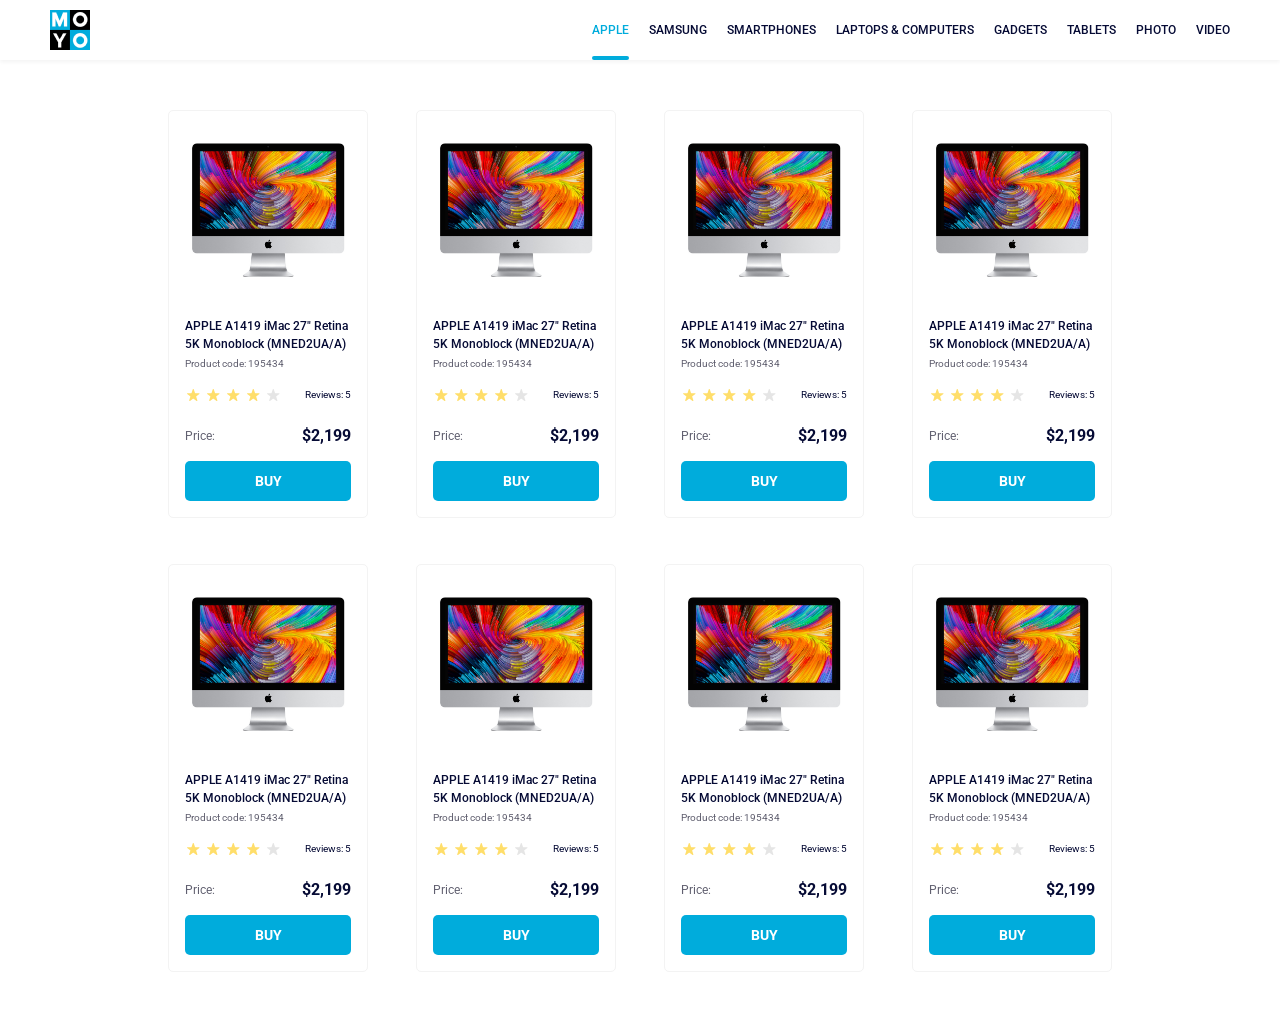
<file: index.html>
<!doctype html><html lang="en"><head><meta charset="utf-8"><meta name="viewport" content="width=device-width, initial-scale=1.0"><title>Catalog</title><link rel="preconnect" href="https://fonts.gstatic.com"><link href="https://fonts.googleapis.com/css2?family=Roboto:wght@400;500;700&display=swap" rel="stylesheet"><link rel="stylesheet" href="index.9913f959.css"></head><body> <header class="header"> <a href="index.html" class="header__logo logo"> <img src="logo.eddae0ff.png" alt="Moyo logo" class="logo__img"> </a> <nav class="header__nav nav"> <ul class="nav__list"> <li class="nav__item"> <a href="index.html" class="is-active nav__link nav__link--active"> Apple </a> </li> <li class="nav__item"> <a href="index.html" class="nav__link"> Samsung </a> </li> <li class="nav__item"> <a href="index.html" class="nav__link"> Smartphones </a> </li> <li class="nav__item"> <a href="index.html" class="nav__link" data-qa="nav-hover"> Laptops & Computers </a> </li> <li class="nav__item"> <a href="index.html" class="nav__link"> Gadgets </a> </li> <li class="nav__item"> <a href="index.html" class="nav__link"> Tablets </a> </li> <li class="nav__item"> <a href="index.html" class="nav__link"> Photo </a> </li> <li class="nav__item"> <a href="index.html" class="nav__link"> Video </a> </li> </ul> </nav> </header> <main> <section class="things"> <ul class="things__list"> <li class="things__item"> <article class="card things__article" data-qa="card"> <img class="card__img" src="imac.202c52ff.jpeg" alt="imac photo"> <h3 class="card__title"> APPLE A1419 iMac 27" Retina 5K Monoblock (MNED2UA/A) </h3> <p class="card__product-code">Product code: 195434</p> <div class="card__stars-container"> <div class="card__stars"> <div class="stars stars--4"> <div class="stars__item"></div> <div class="stars__item"></div> <div class="stars__item"></div> <div class="stars__item"></div> <div class="stars__item"></div> </div> </div> <p class="card__reviews">Reviews: 5</p> </div> <div class="card__price"> <div class="price"> <div class="price__text">Price:</div> <div class="price__value">$2,199</div> </div> </div> <div class="card__link"> <a class="link" href="#" data-qa="card-hover"> Buy </a> </div> </article> </li> <li class="things__item"> <article class="card things__article"> <img class="card__img" src="imac.202c52ff.jpeg" alt="imac photo"> <h3 class="card__title"> APPLE A1419 iMac 27" Retina 5K Monoblock (MNED2UA/A) </h3> <p class="card__product-code">Product code: 195434</p> <div class="card__stars-container"> <div class="card__stars"> <div class="stars stars--4"> <div class="stars__item"></div> <div class="stars__item"></div> <div class="stars__item"></div> <div class="stars__item"></div> <div class="stars__item"></div> </div> </div> <p class="card__reviews">Reviews: 5</p> </div> <div class="card__price"> <div class="price"> <div class="price__text">Price:</div> <div class="price__value">$2,199</div> </div> </div> <div class="card__link"> <a class="link" href="#"> Buy </a> </div> </article> </li> <li class="things__item"> <article class="card things__article"> <img class="card__img" src="imac.202c52ff.jpeg" alt="imac photo"> <h3 class="card__title"> APPLE A1419 iMac 27" Retina 5K Monoblock (MNED2UA/A) </h3> <p class="card__product-code">Product code: 195434</p> <div class="card__stars-container"> <div class="card__stars"> <div class="stars stars--4"> <div class="stars__item"></div> <div class="stars__item"></div> <div class="stars__item"></div> <div class="stars__item"></div> <div class="stars__item"></div> </div> </div> <p class="card__reviews">Reviews: 5</p> </div> <div class="card__price"> <div class="price"> <div class="price__text">Price:</div> <div class="price__value">$2,199</div> </div> </div> <div class="card__link"> <a class="link" href="#"> Buy </a> </div> </article> </li> <li class="things__item"> <article class="card things__article"> <img class="card__img" src="imac.202c52ff.jpeg" alt="imac photo"> <h3 class="card__title"> APPLE A1419 iMac 27" Retina 5K Monoblock (MNED2UA/A) </h3> <p class="card__product-code">Product code: 195434</p> <div class="card__stars-container"> <div class="card__stars"> <div class="stars stars--4"> <div class="stars__item"></div> <div class="stars__item"></div> <div class="stars__item"></div> <div class="stars__item"></div> <div class="stars__item"></div> </div> </div> <p class="card__reviews">Reviews: 5</p> </div> <div class="card__price"> <div class="price"> <div class="price__text">Price:</div> <div class="price__value">$2,199</div> </div> </div> <div class="card__link"> <a class="link" href="#"> Buy </a> </div> </article> </li> <li class="things__item"> <article class="card things__article"> <img class="card__img" src="imac.202c52ff.jpeg" alt="imac photo"> <h3 class="card__title"> APPLE A1419 iMac 27" Retina 5K Monoblock (MNED2UA/A) </h3> <p class="card__product-code">Product code: 195434</p> <div class="card__stars-container"> <div class="card__stars"> <div class="stars stars--4"> <div class="stars__item"></div> <div class="stars__item"></div> <div class="stars__item"></div> <div class="stars__item"></div> <div class="stars__item"></div> </div> </div> <p class="card__reviews">Reviews: 5</p> </div> <div class="card__price"> <div class="price"> <div class="price__text">Price:</div> <div class="price__value">$2,199</div> </div> </div> <div class="card__link"> <a class="link" href="#"> Buy </a> </div> </article> </li> <li class="things__item"> <article class="card things__article"> <img class="card__img" src="imac.202c52ff.jpeg" alt="imac photo"> <h3 class="card__title"> APPLE A1419 iMac 27" Retina 5K Monoblock (MNED2UA/A) </h3> <p class="card__product-code">Product code: 195434</p> <div class="card__stars-container"> <div class="card__stars"> <div class="stars stars--4"> <div class="stars__item"></div> <div class="stars__item"></div> <div class="stars__item"></div> <div class="stars__item"></div> <div class="stars__item"></div> </div> </div> <p class="card__reviews">Reviews: 5</p> </div> <div class="card__price"> <div class="price"> <div class="price__text">Price:</div> <div class="price__value">$2,199</div> </div> </div> <div class="card__link"> <a class="link" href="#"> Buy </a> </div> </article> </li> <li class="things__item"> <article class="card things__article"> <img class="card__img" src="imac.202c52ff.jpeg" alt="imac photo"> <h3 class="card__title"> APPLE A1419 iMac 27" Retina 5K Monoblock (MNED2UA/A) </h3> <p class="card__product-code">Product code: 195434</p> <div class="card__stars-container"> <div class="card__stars"> <div class="stars stars--4"> <div class="stars__item"></div> <div class="stars__item"></div> <div class="stars__item"></div> <div class="stars__item"></div> <div class="stars__item"></div> </div> </div> <p class="card__reviews">Reviews: 5</p> </div> <div class="card__price"> <div class="price"> <div class="price__text">Price:</div> <div class="price__value">$2,199</div> </div> </div> <div class="card__link"> <a class="link" href="#"> Buy </a> </div> </article> </li> <li class="things__item"> <article class="card things__article"> <img class="card__img" src="imac.202c52ff.jpeg" alt="imac photo"> <h3 class="card__title"> APPLE A1419 iMac 27" Retina 5K Monoblock (MNED2UA/A) </h3> <p class="card__product-code">Product code: 195434</p> <div class="card__stars-container"> <div class="card__stars"> <div class="stars stars--4"> <div class="stars__item"></div> <div class="stars__item"></div> <div class="stars__item"></div> <div class="stars__item"></div> <div class="stars__item"></div> </div> </div> <p class="card__reviews">Reviews: 5</p> </div> <div class="card__price"> <div class="price"> <div class="price__text">Price:</div> <div class="price__value">$2,199</div> </div> </div> <div class="card__link"> <a class="link" href="#"> Buy </a> </div> </article> </li> </ul> </section> </main> </body></html>
</file>
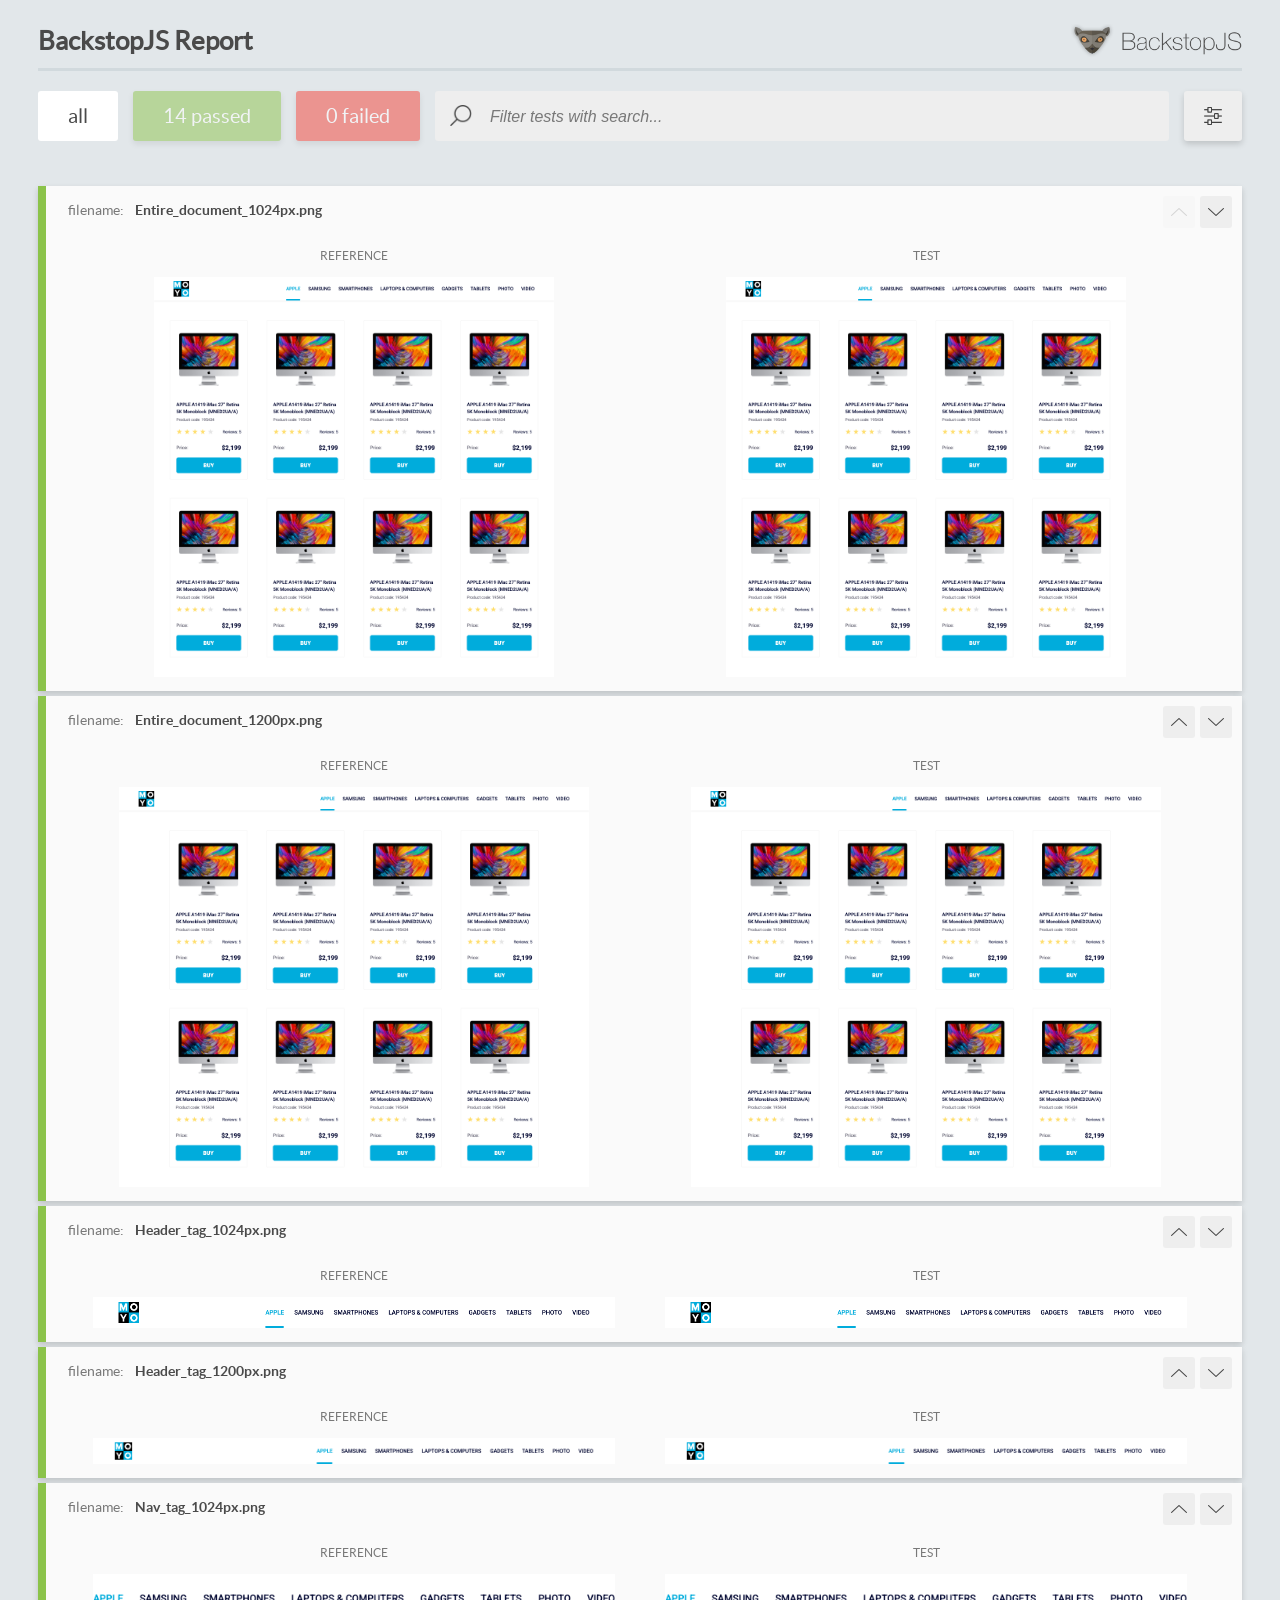
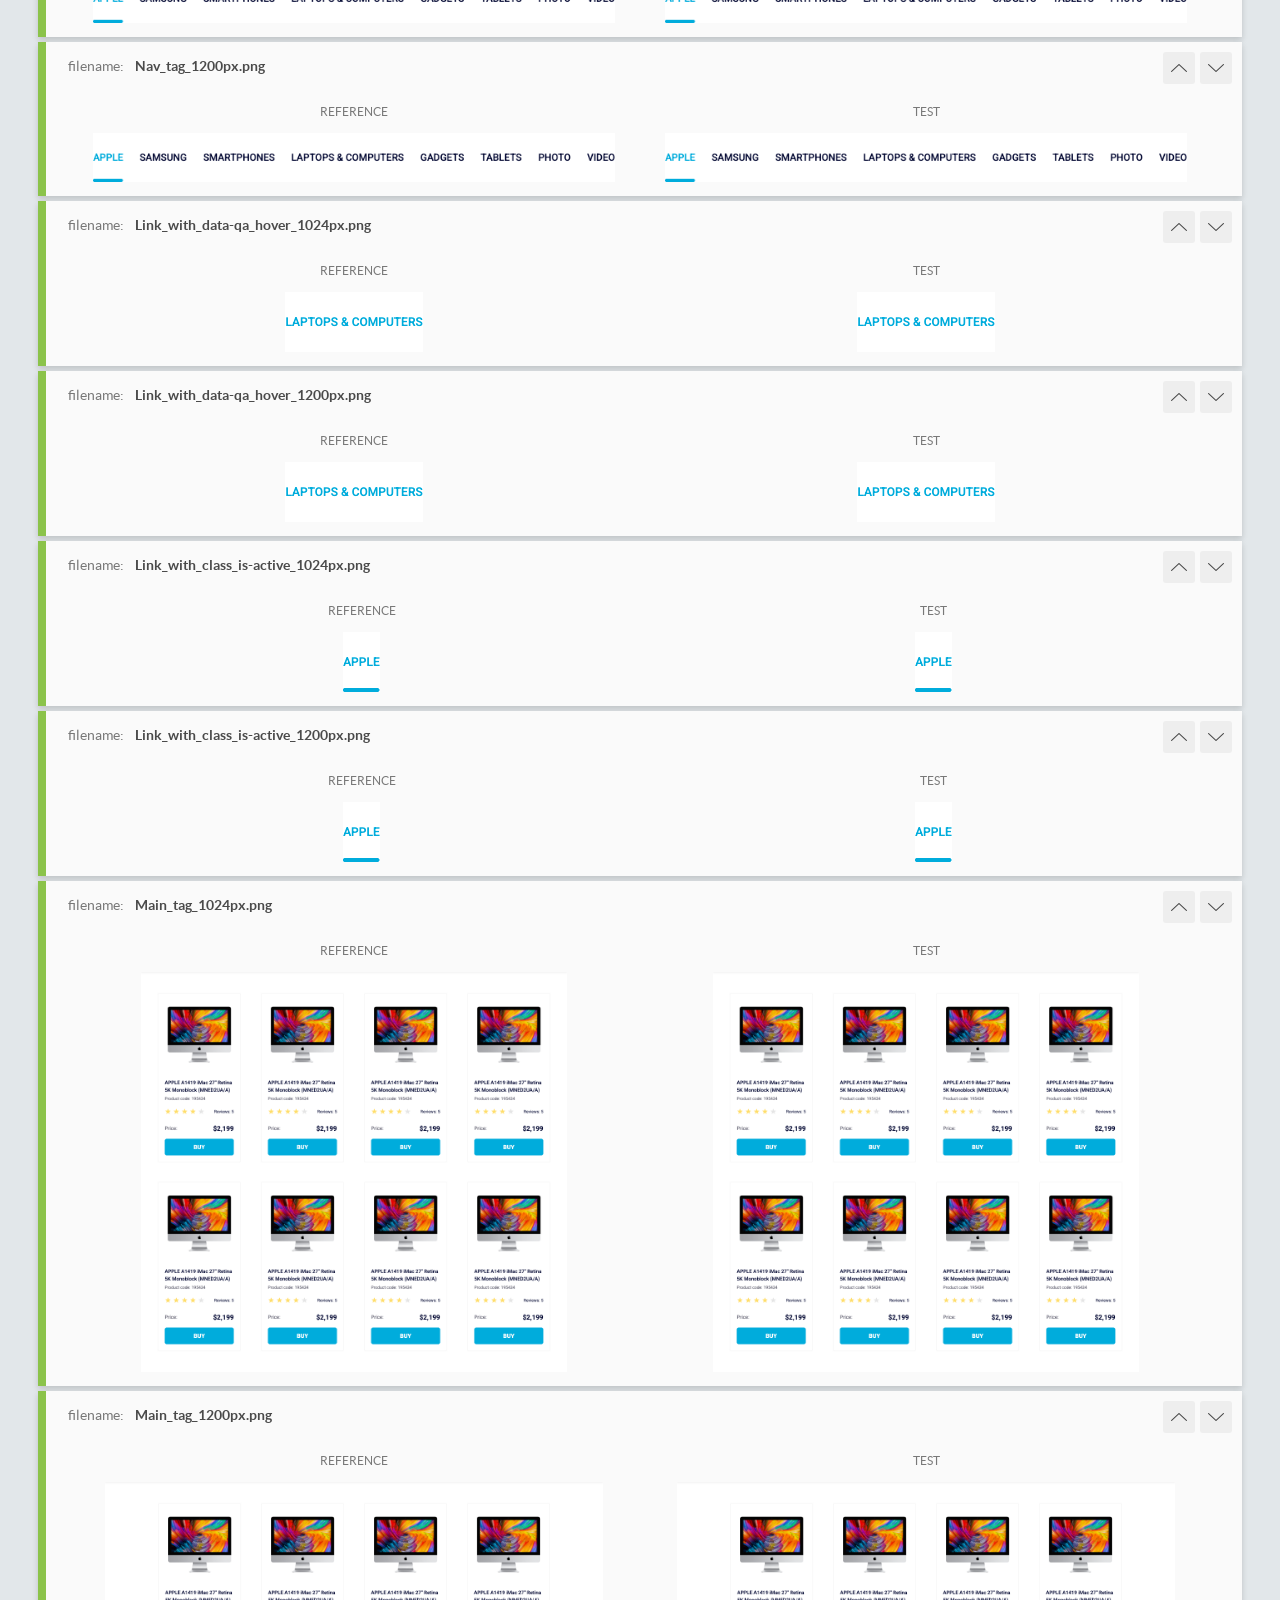
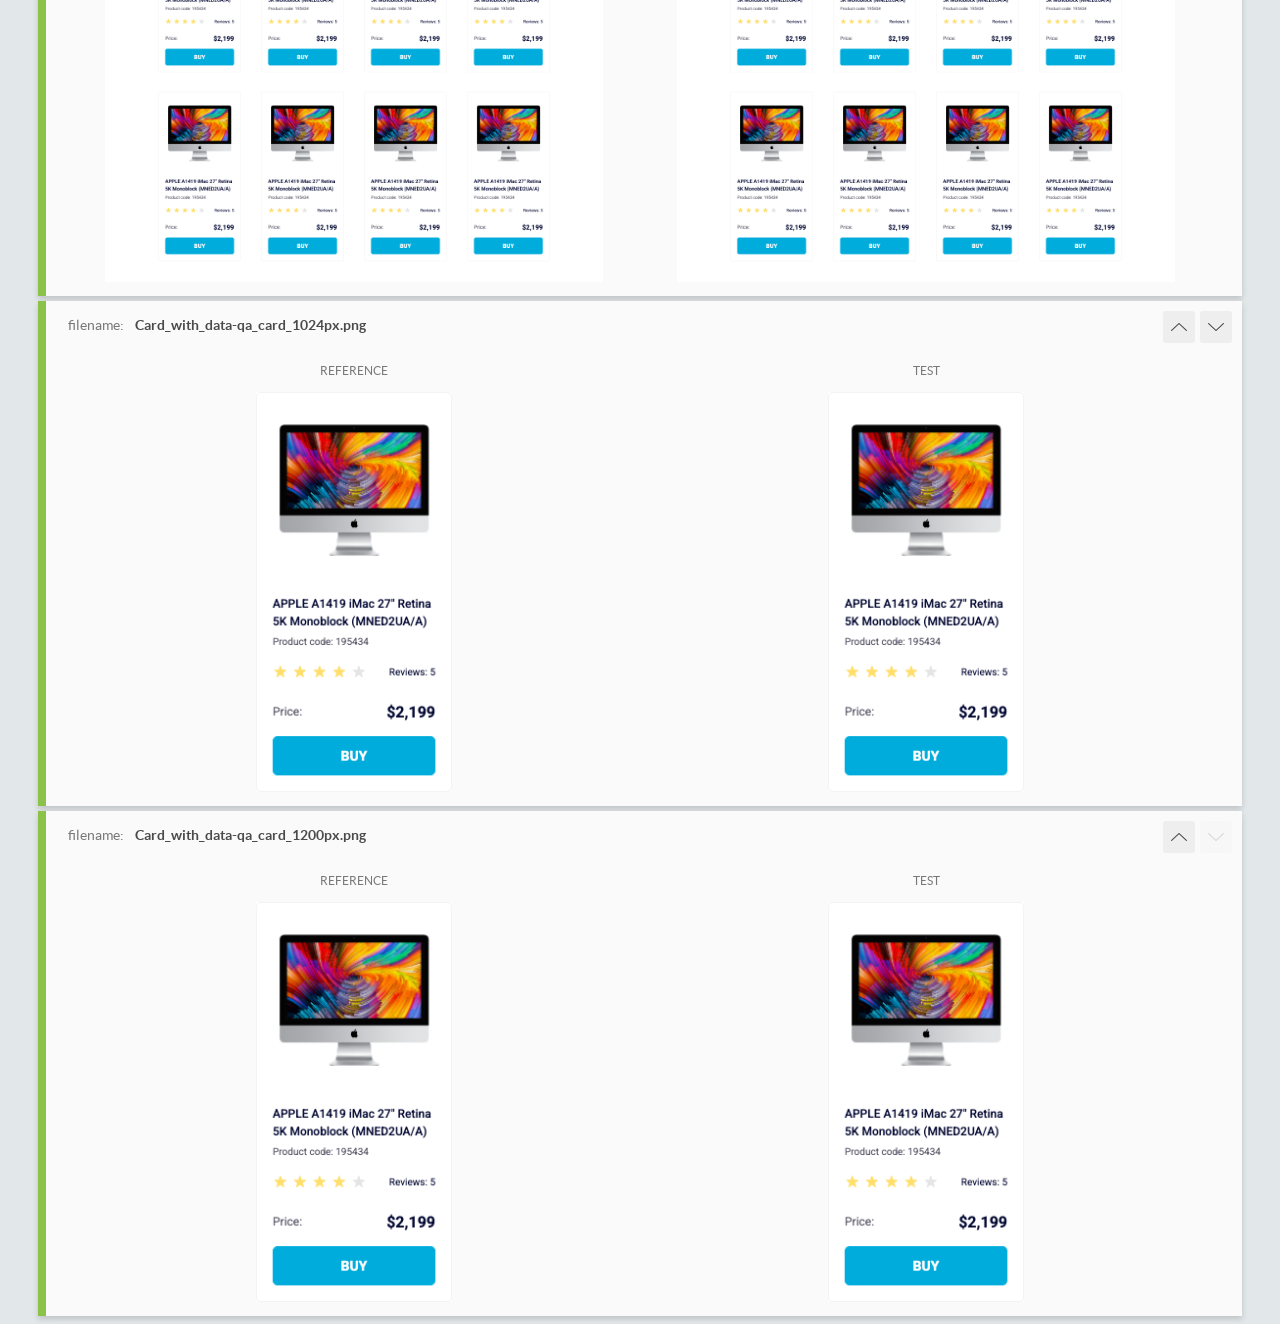
<file: report/html_report/index.html>
<!DOCTYPE html>
<html>
  <head>
    <meta charset="utf-8">
    <!-- Disable Cache -->
    <meta http-equiv="Cache-Control" content="no-cache, no-store, must-revalidate">
    <meta http-equiv="Pragma" content="no-cache">
    <meta http-equiv="Expires" content="0">

    <title>BackstopJS Report</title>

    <style>
      @font-face {
          font-family: 'latoregular';
          src: url('./assets/fonts/lato-regular-webfont.woff2') format('woff2'),
              url('./assets/fonts/lato-regular-webfont.woff') format('woff');
          font-weight: 400;
          font-style: normal;
      }
      @font-face {
          font-family: 'latobold';
          src: url('./assets/fonts/lato-bold-webfont.woff2') format('woff2'),
              url('./assets/fonts/lato-bold-webfont.woff') format('woff');
          font-weight: 700;
          font-style: normal;
      }

      .ReactModal__Body--open {
          overflow: hidden;
      }
      .ReactModal__Body--open .header {
        display: none;
      }

    </style>
  </head>
  <body style="background-color: #E2E7EA">
    <div id="root">

    </div>
    <script>
      function report (report) { // eslint-disable-line no-unused-vars
        window.tests = report;
      }
    </script>
    <script src="config.js"></script>
    <script src="index_bundle.js"></script>
  </body>
</html>
</file>
<file: index.9913f959.css>
*{box-sizing:border-box;margin:0;padding:0}ul{list-style:none}body{margin:0}img{display:block}.header{justify-content:space-between;align-items:center;height:60px;padding:0 50px;display:flex;box-shadow:0 2px 4px #0000000d}.logo{width:40px;height:40px;display:block}.logo__img{width:100%;height:100%}.nav__list{justify-content:center;align-items:center;gap:20px;display:flex}.nav__link{text-transform:uppercase;color:#060b35;justify-content:center;align-items:center;height:60px;font-family:Roboto,sans-serif;font-size:12px;font-style:normal;font-weight:500;text-decoration:none;transition:color .3s ease-in;display:flex;position:relative}.nav__link--active,.nav__link:hover{color:#00acdc}.nav__link--active:after{content:"";background-color:#00acdc;border-radius:8px;width:100%;height:4px;display:block;position:absolute;bottom:0}.things__list{grid-template-columns:repeat(1,200px);place-content:center;place-items:center;gap:46px 48px;padding:50px 40px;display:grid}@media (width>=488px){.things__list{grid-template-columns:repeat(2,200px)}}@media (width>=768px){.things__list{grid-template-columns:repeat(3,200px)}}@media (width>=1024px){.things__list{grid-template-columns:repeat(4,200px)}}.card{box-sizing:border-box;background-color:#fff;border:1px solid #f3f3f3;border-radius:5px;max-width:200px;height:100%;padding:32px 16px 16px;transition:transform .3s ease-in}.card:hover{cursor:pointer;transform:scale(1.2)}.card__img{width:160px;height:134px;margin:0 auto 40px;display:block}.card__title{color:#060b35;margin:0 0 4px;font-family:Roboto,sans-serif;font-size:12px;font-weight:500;line-height:18px;transition:color .3s ease-in}.card:hover .card__title{color:#34568b}.card__product-code{color:#616070;margin-bottom:16px;font-family:Roboto,sans-serif;font-size:10px;font-weight:400;line-height:14px}.card__stars-container{justify-content:space-between;align-items:center;margin-bottom:24px;display:flex}.card__reviews{color:#060b35;font-family:Roboto,sans-serif;font-size:10px;line-height:14px}.card__price{margin-bottom:16px}.card__link{margin-top:auto}.stars{display:flex}.stars__item{background-image:url(star.822d561e.svg);background-position:50%;background-repeat:no-repeat;width:16px;height:16px;margin-right:4px}.stars--1 .stars__item:nth-child(-n+1),.stars--2 .stars__item:nth-child(-n+2),.stars--3 .stars__item:nth-child(-n+3),.stars--4 .stars__item:nth-child(-n+4),.stars--5 .stars__item:nth-child(-n+5){background-image:url(star-active.edda4c43.svg)}.price{justify-content:space-between;align-items:center;display:flex}.price__text{color:#616070;font-family:Roboto,sans-serif;font-size:12px;font-style:normal;font-weight:400;line-height:18px}.price__value{color:#060b35;font-family:Roboto,sans-serif;font-size:16px;font-style:normal;font-weight:700;line-height:18px}.link{box-sizing:border-box;text-align:center;text-transform:uppercase;color:#fff;background-color:#00acdc;border-radius:5px;justify-content:center;align-items:center;width:100%;height:40px;font-family:Roboto,sans-serif;font-size:14px;font-style:normal;font-weight:700;line-height:16px;text-decoration:none;transition:background-color .3s ease-in,border .3s ease-in,color .3s ease-in;display:flex}.link:hover{color:#00acdc;background-color:#fff;border:1px solid #00acdc}
/*# sourceMappingURL=index.9913f959.css.map */
</file>
